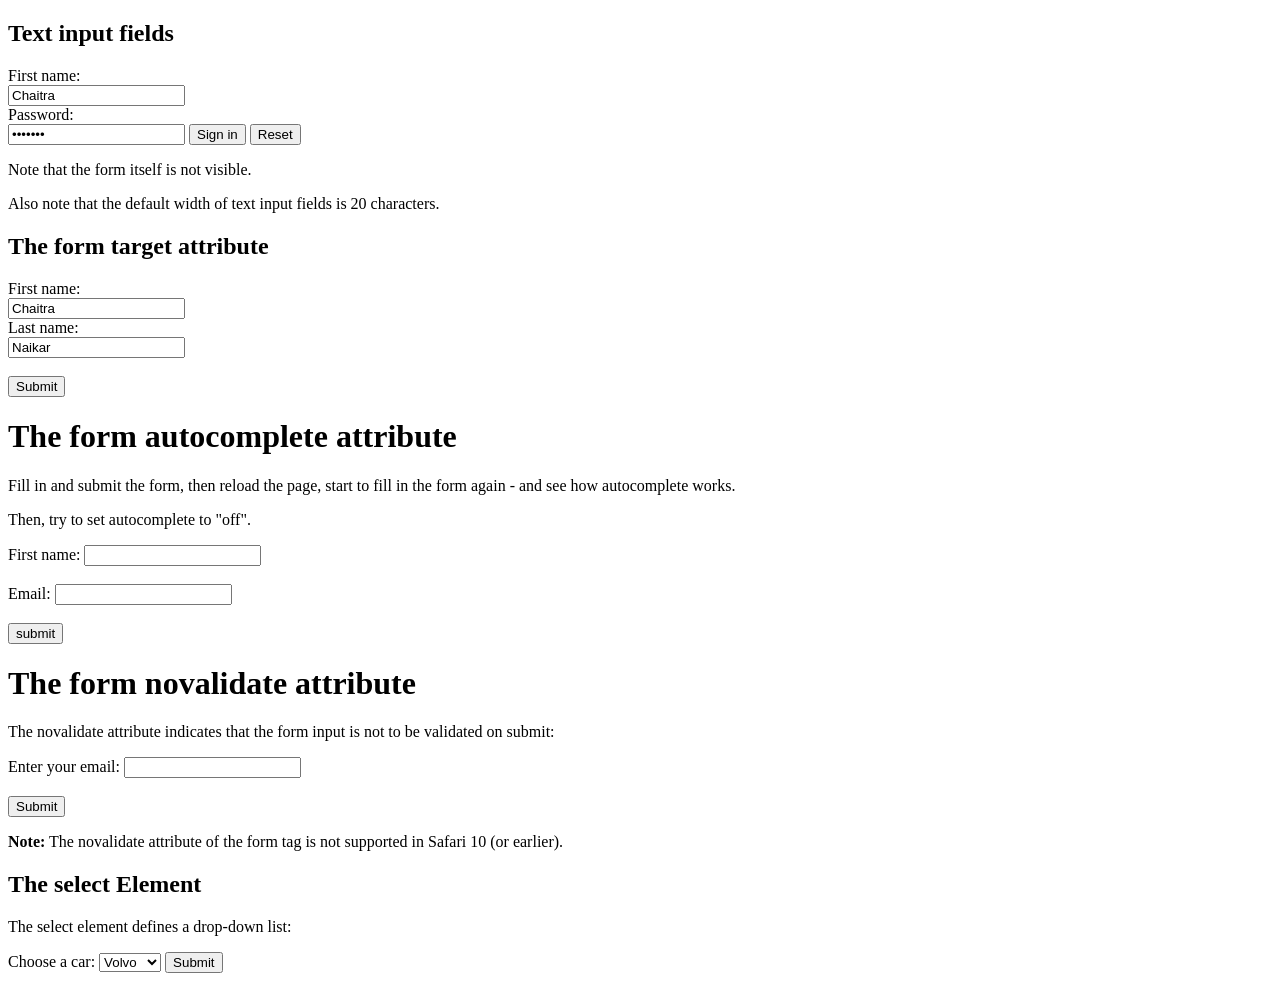
<file: index.html>
<!DOCTYPE html>
<html>
<body>

<h2>Text input fields</h2>

<form>
  <label for="username">First name:</label><br>
  <input type="text" id="uname" name="uname" value="Chaitra"><br>
  <label for="pword">Password:</label><br>
  <input type="password" id="pword" name="pword" value="7122003">
  <input type= "submit" value= "Sign in"/>
  <input type= "reset"/>
</form>

<p>Note that the form itself is not visible.</p>

<p>Also note that the default width of text input fields is 20 characters.</p>

</body>
</html>


  

<!DOCTYPE html>
<html>

<body>

  <h2>The form target attribute</h2>

  <form action="/action_page.php" target="_blank">
    <label for="fname">First name:</label><br>
    <input type="text" id="fname" name="fname" value="Chaitra"><br>
    <label for="lname">Last name:</label><br>
    <input type="text" id="lname" name="lname" value="Naikar"><br><br>
    <input type="submit" value="Submit">
  </form>

</body>

</html>


<!DOCTYPE html>
<html>
<body>

<h1>The form autocomplete attribute</h1>

<p>Fill in and submit the form, then reload the page, start to fill in the form again - and see how autocomplete works.</p>

<p>Then, try to set autocomplete to "off".</p>

<form action="/action_page.php" autocomplete="on">
  <label for="fname">First name:</label>
  <input type="text" id="fname" name="fname"><br><br>
  <label for="email">Email:</label>
  <input type="text" id="email" name="email"><br><br>
  <input type="submit" value="submit">
</form>

</body>
</html>


<!DOCTYPE html>
<html>
<body>

<h1>The form novalidate attribute</h1>

<p>The novalidate attribute indicates that the form input is not to be validated on submit:</p>

<form action="/action_page.php" validate>
  <label for="email">Enter your email:</label>
  <input type="email" id="email" name="email"><br><br>
  <input type="submit">
</form>

<p><strong>Note:</strong> The novalidate attribute of the form tag is not supported in Safari 10 (or earlier).</p>

</body>
</html>

<!DOCTYPE html>
<html>
<body>

<h2>The select Element</h2>

<p>The select element defines a drop-down list:</p>

<form action="/action_page.php">
  <label for="cars">Choose a car:</label>
  <select id="cars" name="cars">
    <option value="volvo">Volvo</option>
    <option value="saab">Saab</option>
    <option value="fiat">Fiat</option>
    <option value="audi">Audi</option>
      <option value="audi">Benz</option>
      <option value="audi">Honda</option>
  </select>
  <input type="submit">
</form>

</body>
</html>
</file>
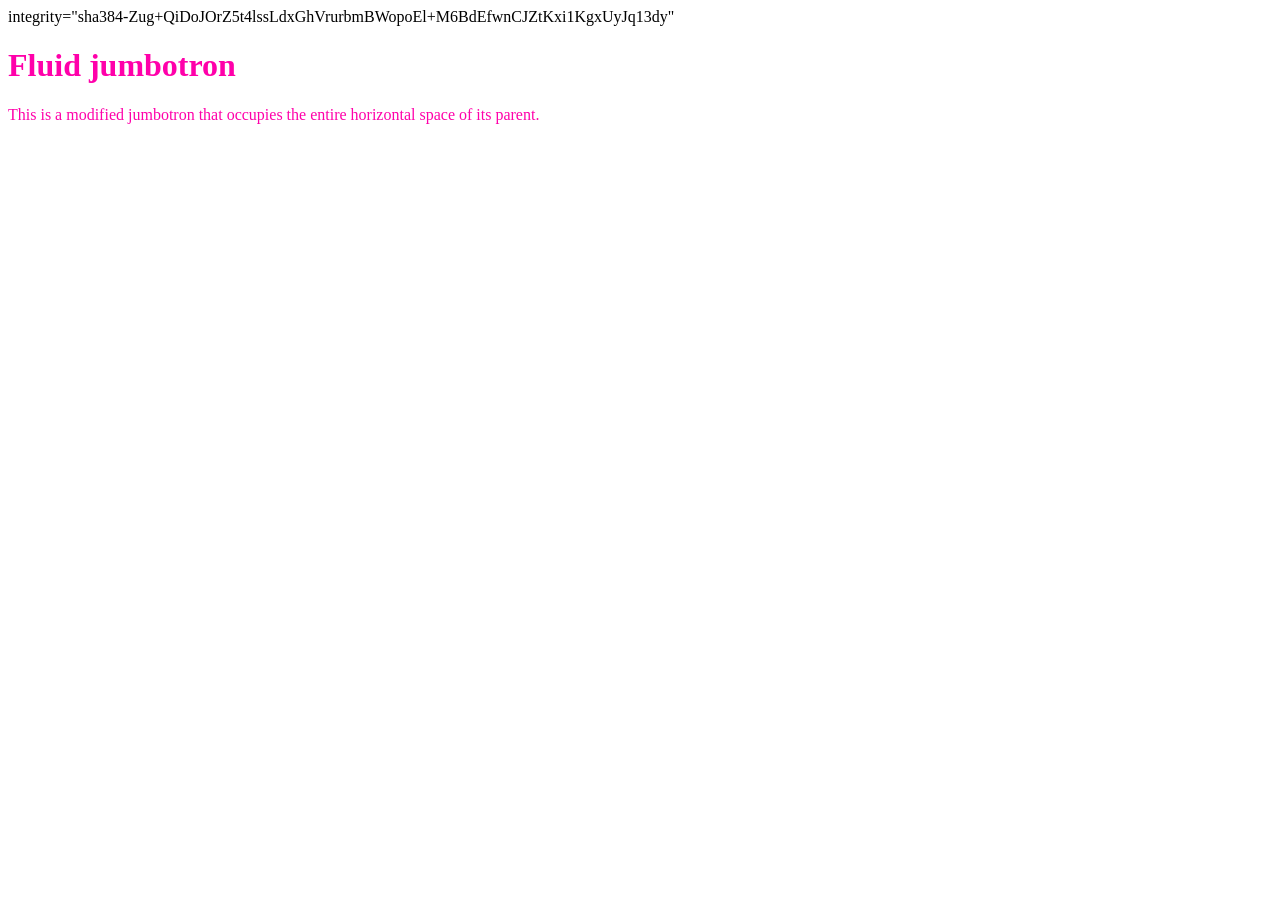
<file: BootStrap.html>
<!DOCTYPE html>
<html>
    <head>
        <link rel="stylesheet" herf="https://maxcdn.bootstrapcdn.com/bootstrap/4.0.0-beta.3/css/bootstrap.min.css">
        integrity="sha384-Zug+QiDoJOrZ5t4lssLdxGhVrurbmBWopoEl+M6BdEfwnCJZtKxi1KgxUyJq13dy" 
    </head>

    <body>
        <div class="jumbotron" jumbotron-fluid style="color:rgb(255, 0, 170)">
            <div class="container">
                <h1 class="display-4">Fluid jumbotron</h1>
                <p class="lead">
                    This is a modified jumbotron that occupies the entire horizontal space of its parent.
                </p>
            </div>
        </div>
    </body>
</html>
</file>
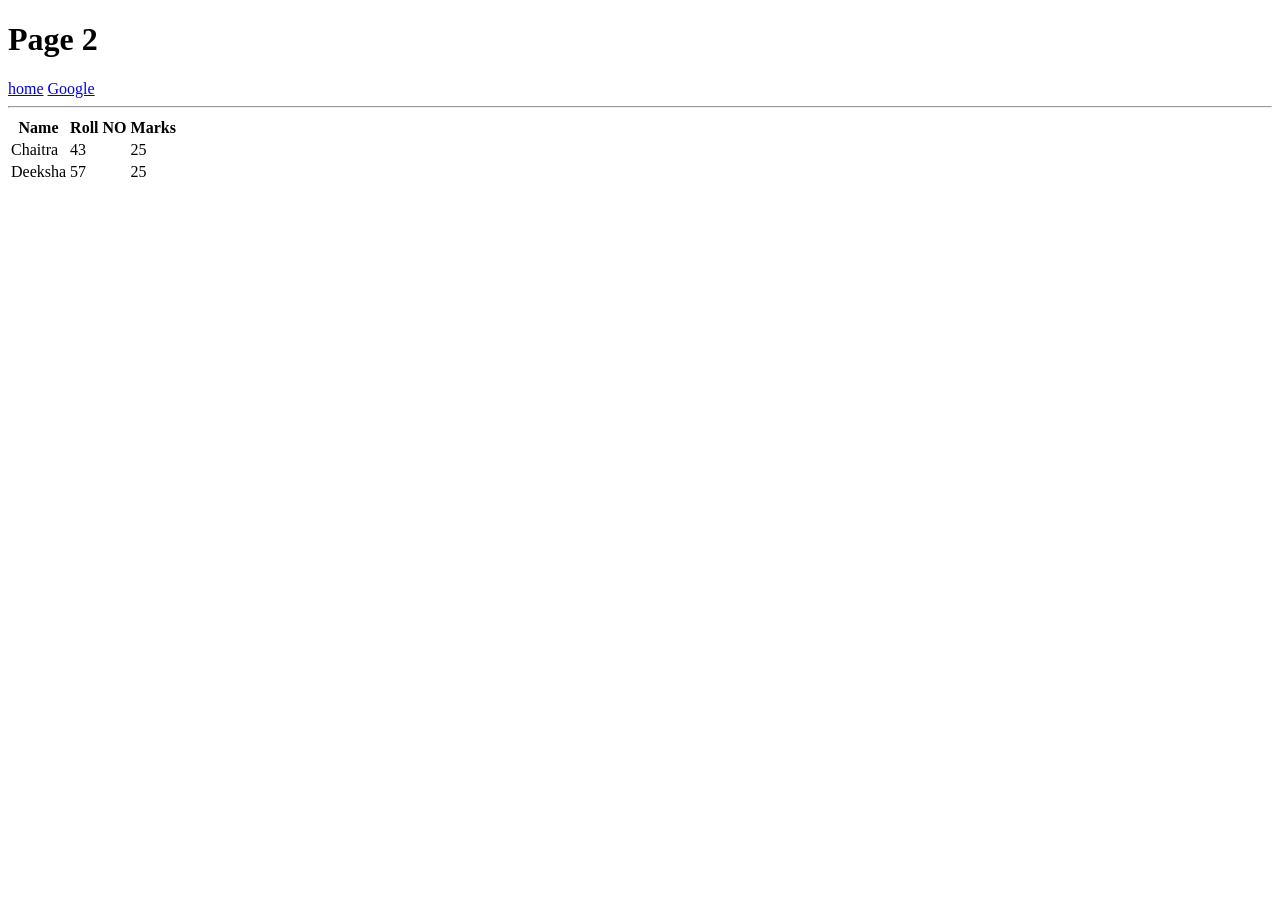
<file: first.html>
<!DOCTYPE html>
<html lang="en">
<head>
    <title>Hellow world web page</title>
    <title> Page 2</title>
</head>

<body>
    <h1>Page 2</h1>
    <a href="C:\Users\chait\Desktop">home</a>
    <a href="https://www.google.com" >Google</a>

    <hr>
    <table>
        <thead>

        </thead>
        <tr>
            <th>Name</th>
            <th>Roll NO</th>
            <th>Marks</th>
        </tr>
    </thead>
    <tbody>
        <tr>
            <td>Chaitra</td>
            <td>43</td>
            <td>25</td>
        </tr>
        <tr>
            <td>Deeksha</td>
            <td>57</td>
            <td>25</td>
        </tr>
    </tbody>
    <tfoot>
        <thResult:pass</th>
    </tfoot>
    </table>
</body>
</html>
</file>
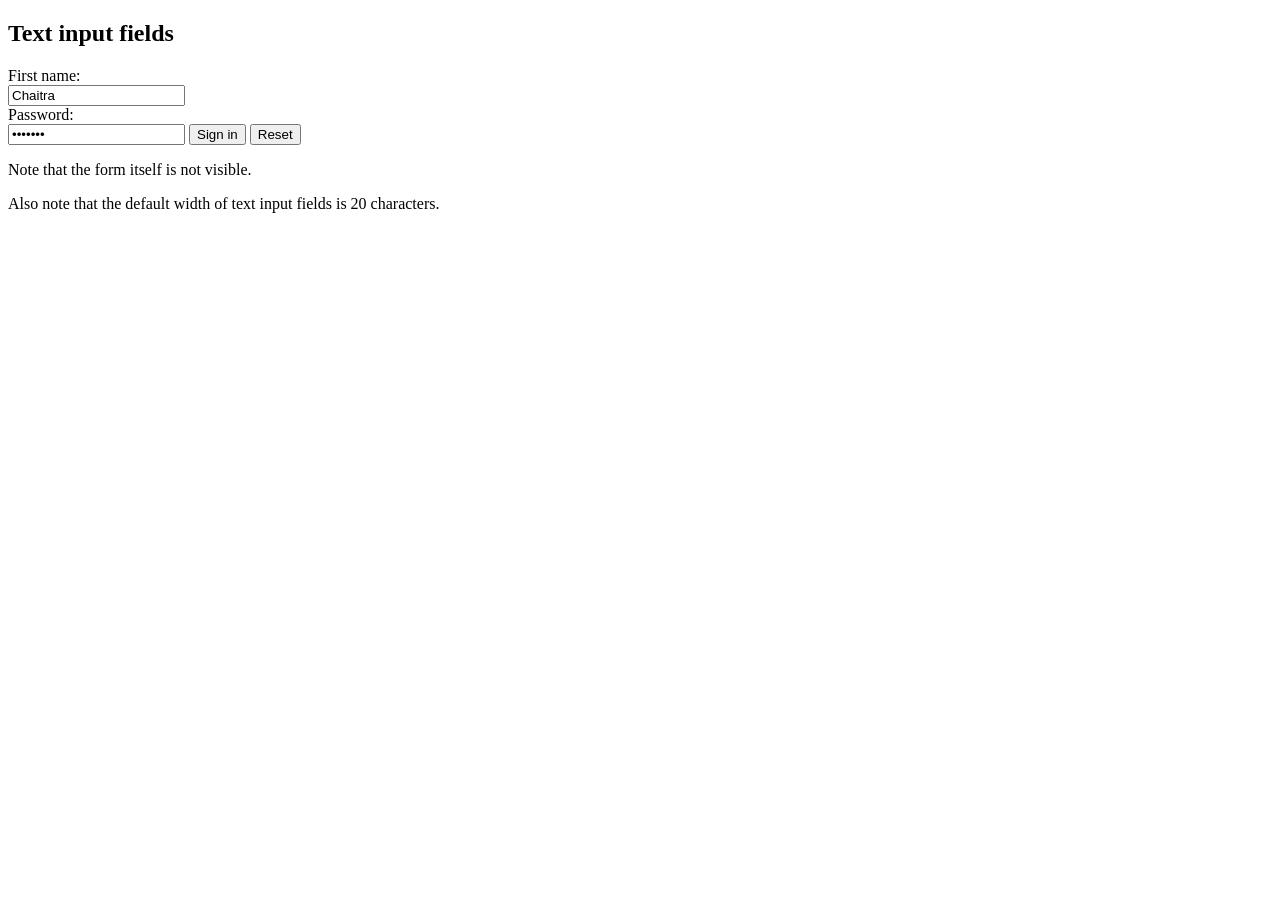
<file: five.html>
<!DOCTYPE html>
<html>
<body>

<h2>Text input fields</h2>

<form>
  <label for="username">First name:</label><br>
  <input type="text" id="uname" name="uname" value="Chaitra"><br>
  <label for="pword">Password:</label><br>
  <input type="password" id="pword" name="pword" value="7122003">
  <input type= "submit" value= "Sign in"/>
  <input type= "reset"/>
</form>

<p>Note that the form itself is not visible.</p>

<p>Also note that the default width of text input fields is 20 characters.</p>

</body>
</file>
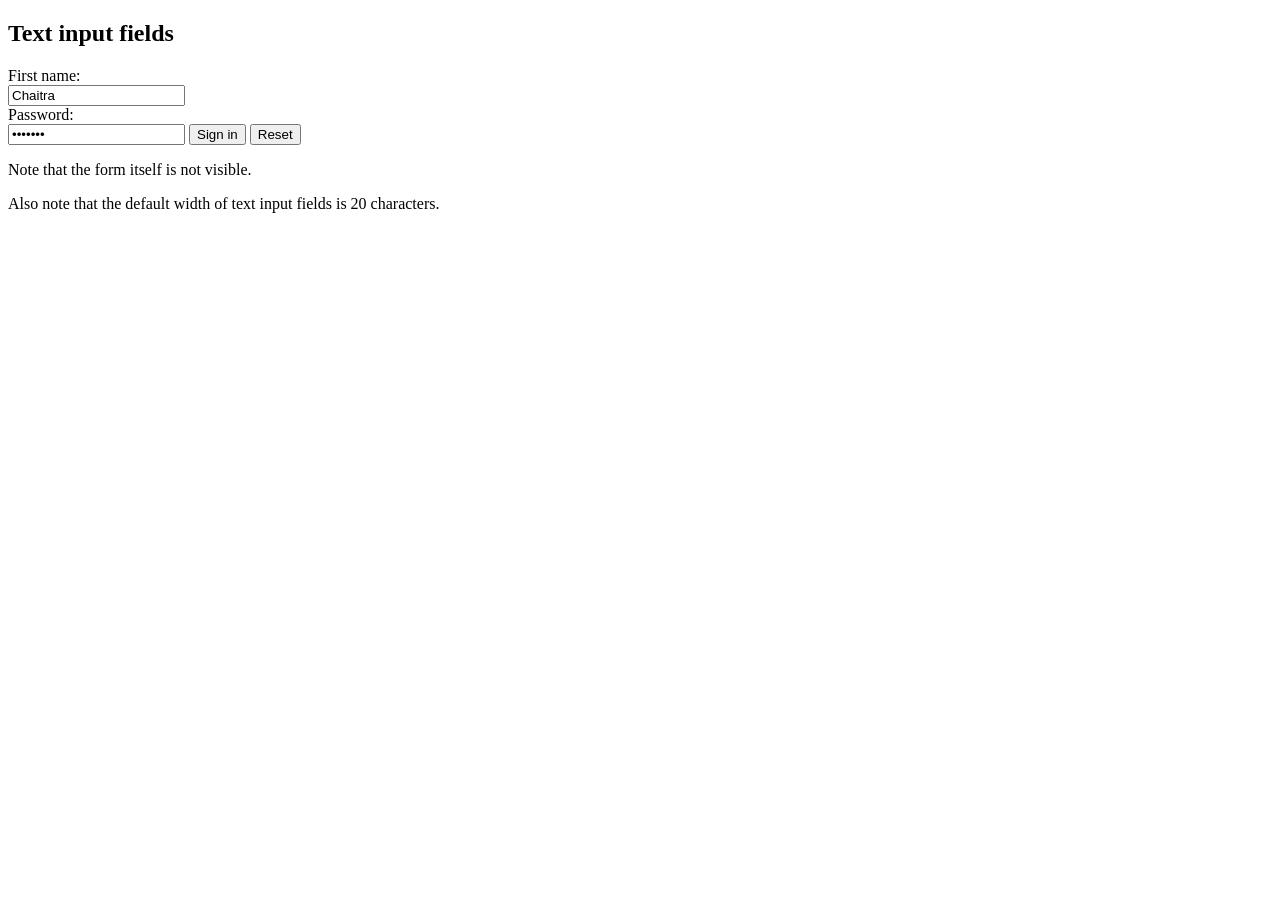
<file: four.html>
<!DOCTYPE html>
<html>
<body>

<h2>Text input fields</h2>

<form>
  <label for="username">First name:</label><br>
  <input type="text" id="uname" name="uname" value="Chaitra"><br>
  <label for="pword">Password:</label><br>
  <input type="password" id="pword" name="pword" value="7122003">
  <input type= "submit" value= "Sign in"/>
  <input type= "reset"/>
</form>

<p>Note that the form itself is not visible.</p>

<p>Also note that the default width of text input fields is 20 characters.</p>

</body>
</html>
</file>
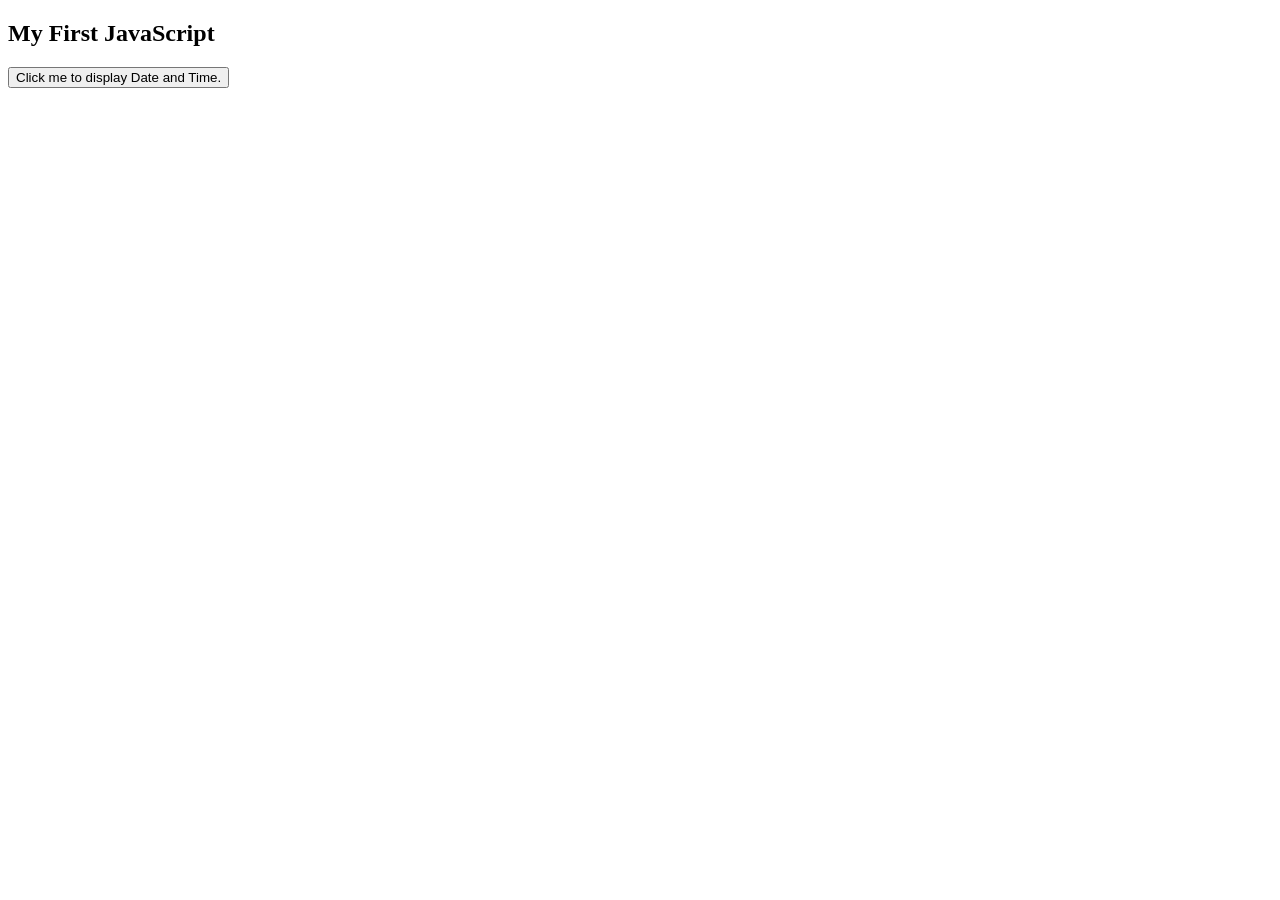
<file: jss.html>
<!DOCTYPE html>
<html>
<body>

<h2>My First JavaScript</h2>

<button type="button"
onclick="document.getElementById('demo').innerHTML = Date()">
Click me to display Date and Time.</button>

<p id="demo"></p>

</body>
</html>
</file>
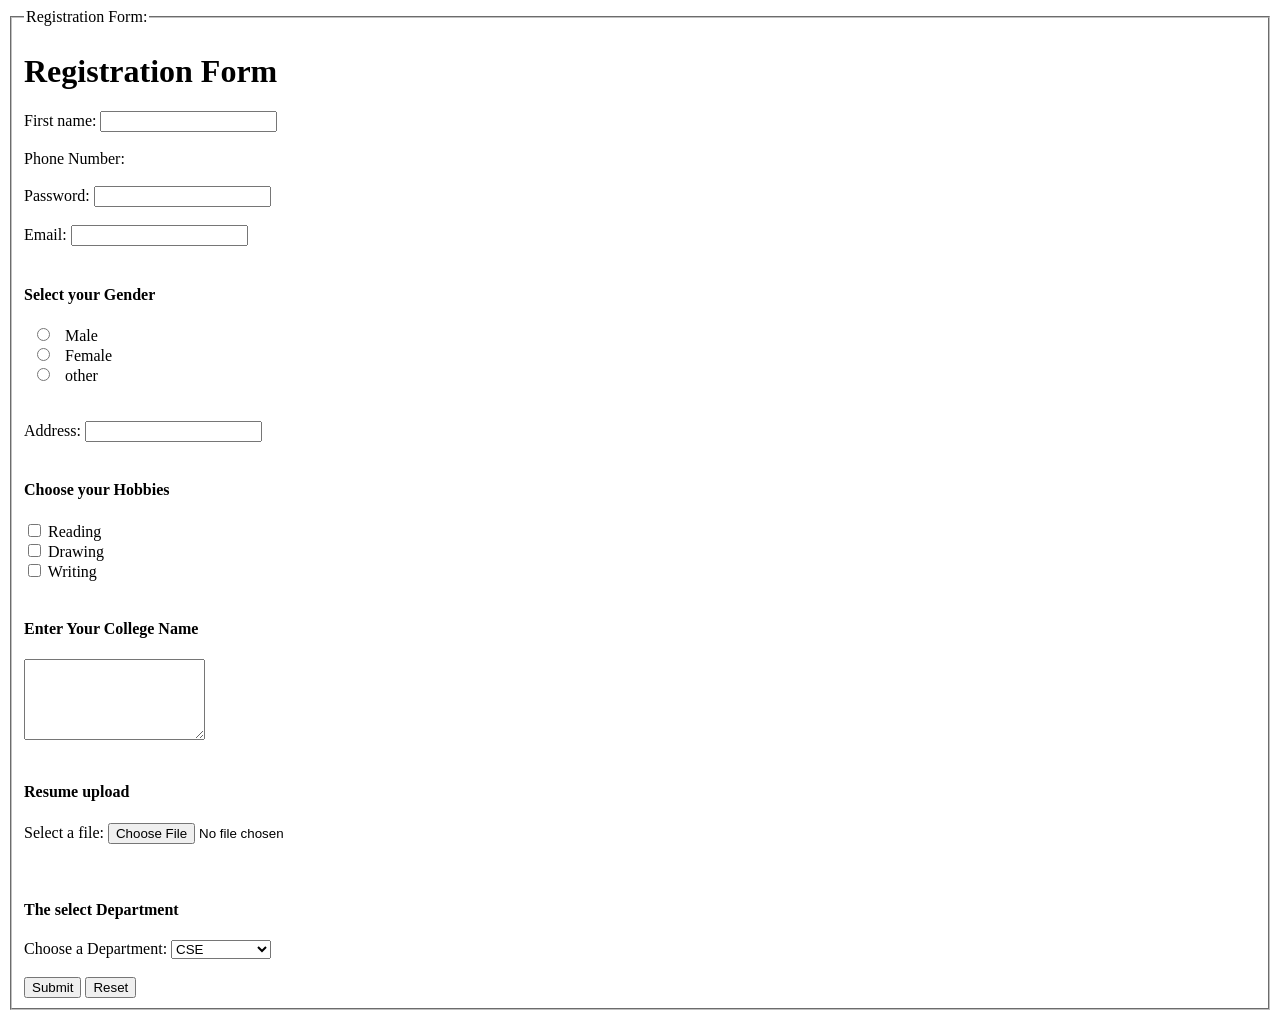
<file: seven.html>
<!DOCTYPE html>
<html>
<body>
  <form>
<fieldset>
    <legend>Registration Form:</legend>
  
<h1>Registration Form</h1>

  <label for="fname">First name:</label>
  <input type="text" id="fname" name="fname"><br><br>
   <label for="pnum">Phone Number:</label>
  <input type="hidden" id="pnum" name="pnum"><br><br>
  <label for="pwd">Password:</label>
  <input type="text" id="pwd" name="pwd"><br><br>
  <label for="email">Email:</label>
  <input type="text" id="email" name="email"><br><br>
  

    <h4>Select your Gender</h4>

  <input type="radio" id="gender" name="Gender" value="Male">
  <label for="gender">Male</label><br>
  <input type="radio" id="gender" name="Gender" value="Female">
  <label for="gender">Female</label><br>
  <input type="radio" id="gender" name="Gender" value="other">
  <label for="gender">other</label><br>
<br>
    <br>

    
<label for="ddress">Address:</label>
  <input type="text" id="address" name="Adress"><br><br>
    
  


    <h4>Choose your Hobbies</h4>
    
  <input type="checkbox" id="Hobby1" name="Hobby1" value="Reading">
  <label for="Hobby1"> Reading</label><br>
  <input type="checkbox" id="Hobby2" name="Hobby2" value="Drawing">
  <label for="Hobbye2">Drawing</label><br>
  <input type="checkbox" id="Hobby3" name="Hobby3" value="Writing">
  <label for="Hobby3"> Writing</label><br><br>

    <h4>Enter Your College Name</h4>
  <textarea name="message" rows="5" cols="20"> </textarea>
  <br><br>


<h4>Resume upload</h4>

<form action="/action_page.php">
  <label for="Resume">Select a file:</label>
  <input type="file" id="Resume" name="Resume"><br><br>
  <br>


  <h4>The select Department</h4>



  <label for="Department">Choose a Department:</label>
  <select id="Department" name="Department">
    <option value="CSE">CSE</option>
    <option value="ISE">ISE</option>
    <option value="E&C">E&C</option>
    <option value="EEE">EEE</option>
     <option value="MECH">MECH</option>
     <option value="CIV">CIV</option>
     <option value="ARCH TECH">ARCH TECH</option>
     <option value="AERO">AERO</option>
  </select>
  <br>
  <br>

   <input type="submit" value="Submit">
  <input type="reset">
  
</table>
     </fieldset>
</form> 


</body>
</html>
</file>
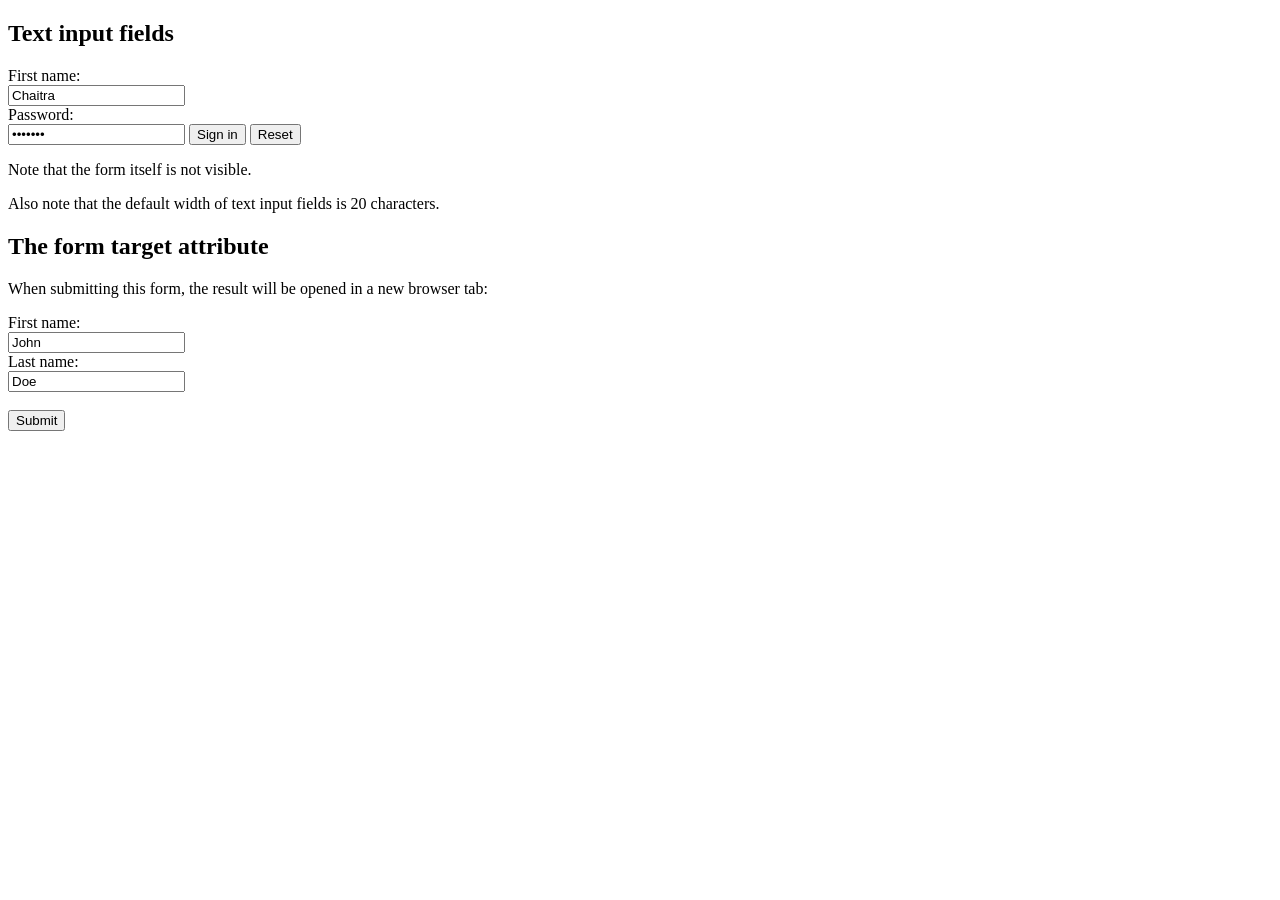
<file: six.html>
<!DOCTYPE html>
<html>
<body>
    <h2>Text input fields</h2>

    <form>
      <label for="username">First name:</label><br>
      <input type="text" id="uname" name="uname" value="Chaitra"><br>
      <label for="pword">Password:</label><br>
      <input type="password" id="pword" name="pword" value="7122003">
      <input type= "submit" value= "Sign in"/>
      <input type= "reset"/>
    </form>
    
    <p>Note that the form itself is not visible.</p>
    
    <p>Also note that the default width of text input fields is 20 characters.</p>
    
<h2>The form target attribute</h2>

<p>When submitting this form, the result will be opened in a new browser tab:</p>

<form action="/action_page.php" target="_blank">
  <label for="fname">First name:</label><br>
  <input type="text" id="fname" name="fname" value="John"><br>
  <label for="lname">Last name:</label><br>
  <input type="text" id="lname" name="lname" value="Doe"><br><br>
  <input type="submit" value="Submit">
</form> 

</body>
</html>
</file>
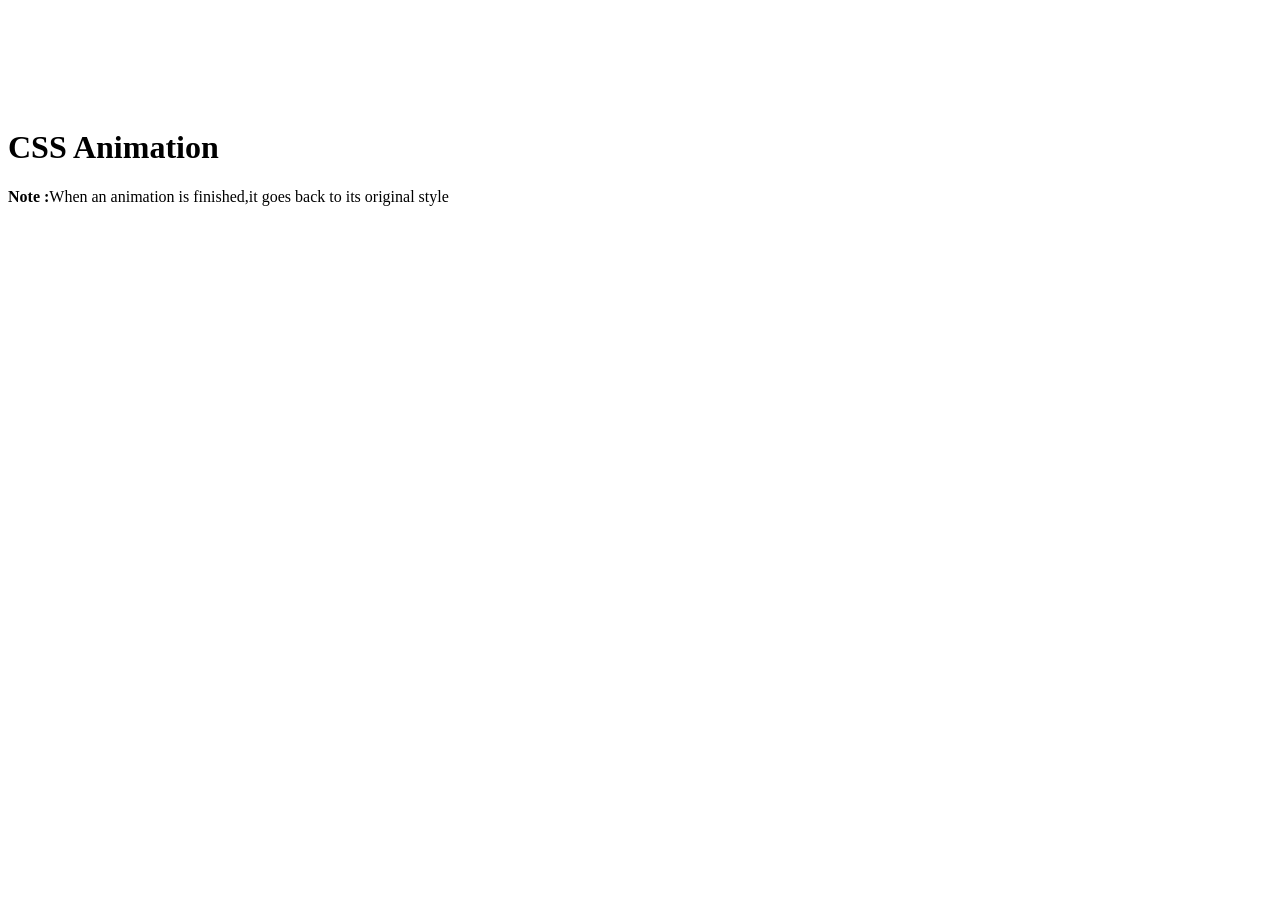
<file: term work 3 b.html>
<!DOCTYPE html>
<html>

<head>
    <style>
      div{
        width : 100px;
        height: 100px;
        backgroud-color: red;
        position:relative;
        animation-name:example;
        animation-duration:4s;
        
      }

      @keyframes example{
        0%{background-color:red; left:0px; top:0px;}
        25%{background-color:yellow; left:0px; top:0px;}
        50%{background-color:blue; left:200px; top:200px;}
        75%{background-color:green; left:0px; top:200px;}
        100%{background-color:red; left:0px; top:0px;}
        
      }
      
      }
    </style>
  </head>
  <body>
    <div></div>
    <h1> CSS Animation </h1>
    <p><b>Note :</b>When an animation is finished,it goes back to its original style</p>
    
  </body>
  </html>
</file>
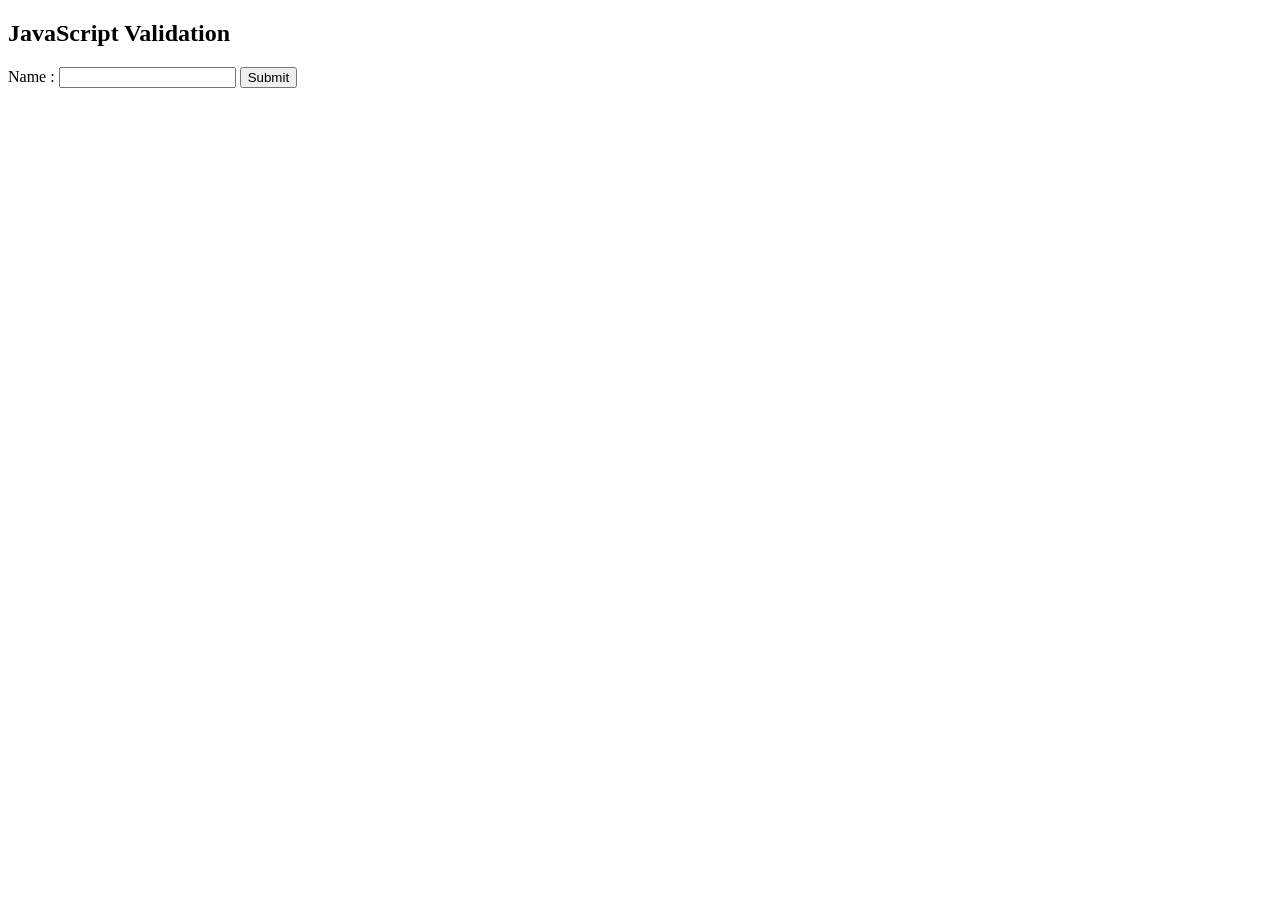
<file: term work 7.html>
<!DOCTYPE html>
<html>
    <head>
        <script>
            function validateForm(){
                let x = document.forms["myForm"]["fname"].value;
                if(x == "")
                    alert("Name must be filled out");
                    return false;
                } 
        </script>
    </head>
    <body>
        <h2>JavaScript Validation</h2>

        <form name="myForm" action="/action_page.php" onsubmit="return validateForm()" method="post">
            Name : <input type="text" name="fname">
            <input type="submit" value="Submit">
        </form>
    </body>
</html>
</file>
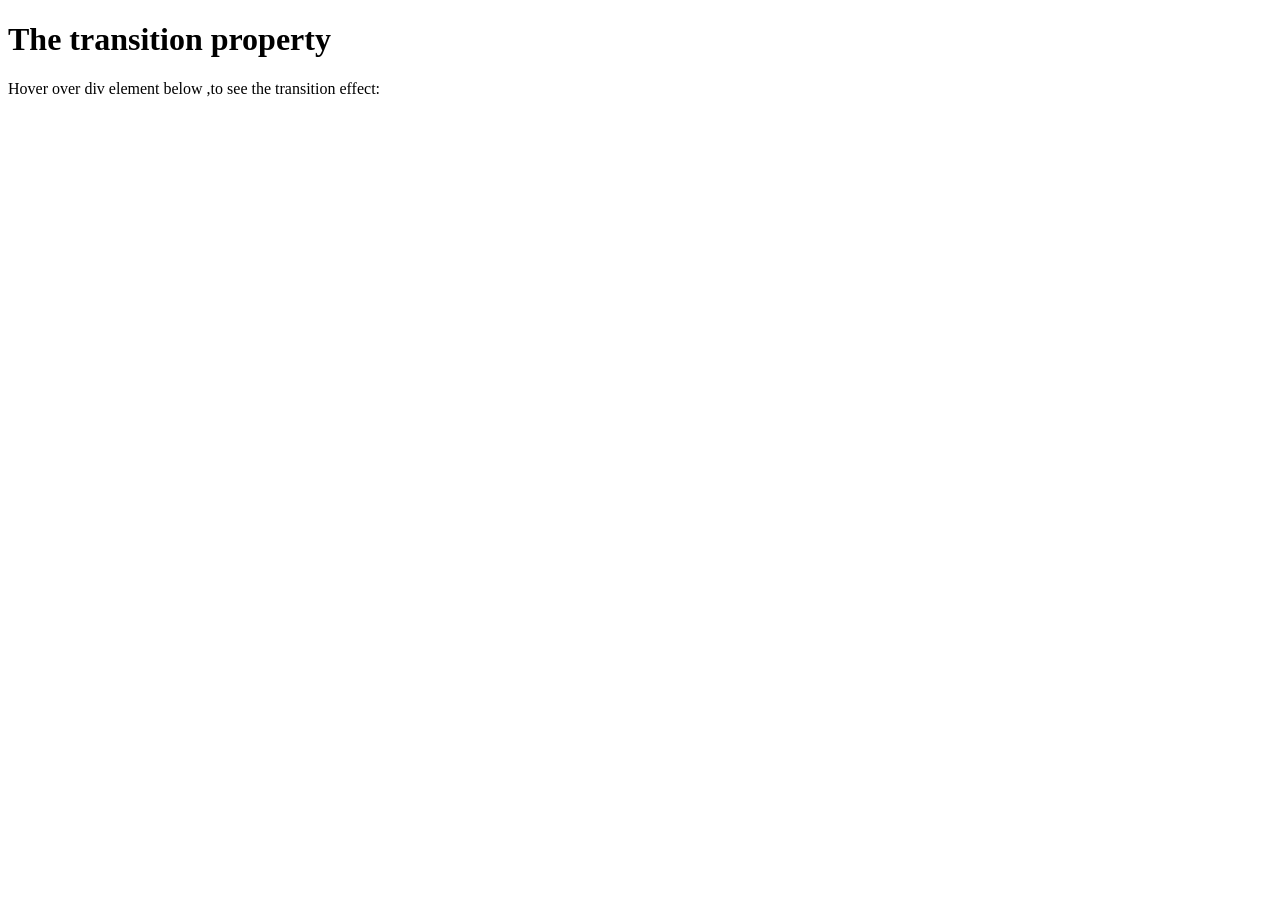
<file: term work3a.html>
<!DOCTYPE html>
<html>

<head>
    <style>
      div{
        width : 100px;
        height: 100px;
        backgroud: red;
        transition:width 2s;
      }

      div:hover{
        width:300px;
      
      }
    </style>
  </head>
  <body>
    <h1>
      The transition property
    </h1>
    <p>Hover over div element below ,to see the transition effect:</p>
    <div></div>
  </body>
  </html>
</file>
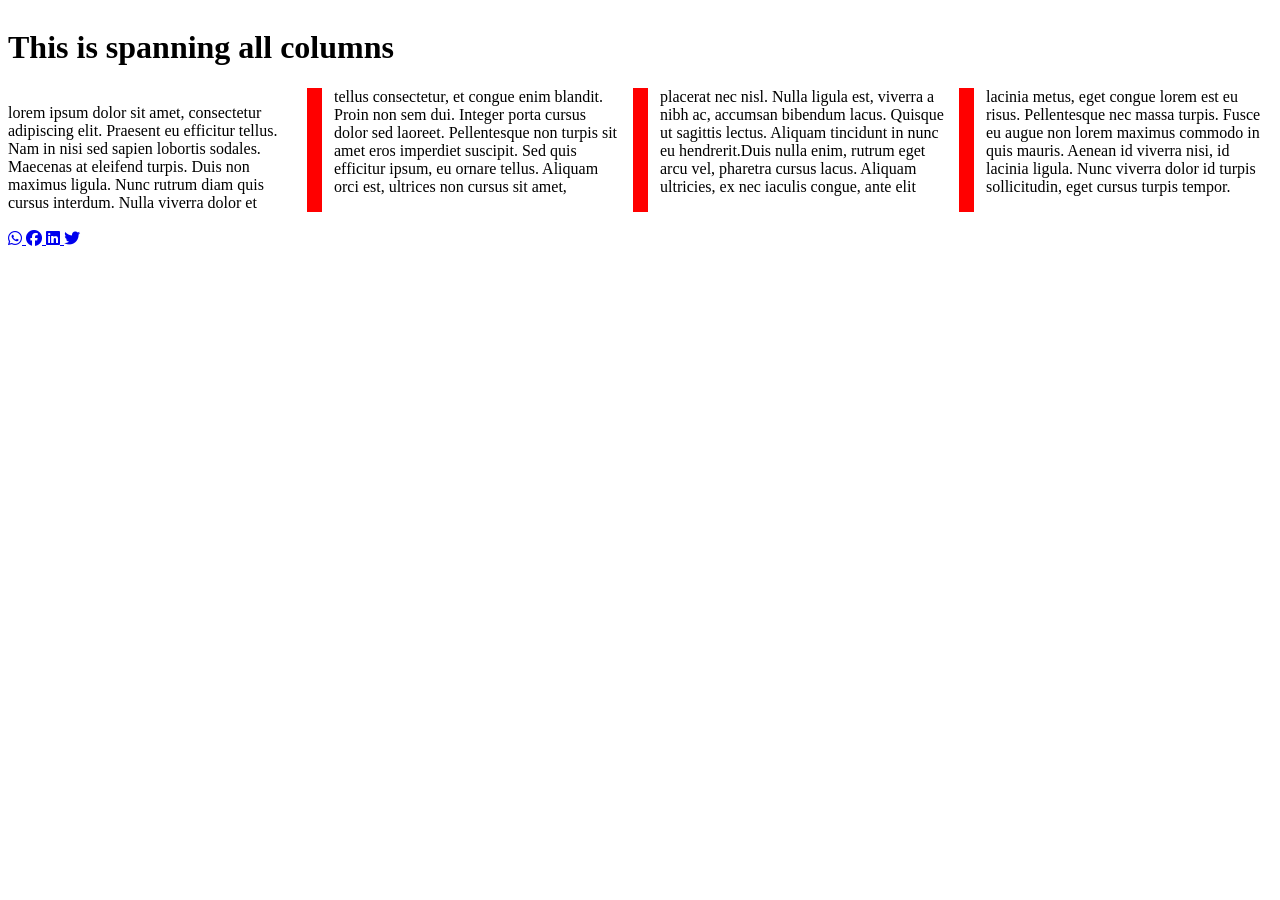
<file: web exp 2.html>
<!DOCTYPE html>
<head>
    <title>Multi column article </title>
    <link rel="stylesheet" href="https://cdnjs.cloudflare.com/ajax/libs/font-awesome/6.2.1/css/all.min.css" integrity="sha512-MV7K8+y+gLIBoVD59lQIYicR65iaqukzvf/nwasF0nqhPay5w/9lJmVM2hMDcnK1OnMGCdVK+iQrJ7lzPJQd1w==" crossorigin="anonymous" referrerpolicy="no-referrer" />
    <style>
        .article{
            column-width:100px;
            column-count: 4;
            column-gap:40px;
            column-rule-color:red;
            column-rule-style: solid;
            column-rule-width : 15px; 
        }
        h1{
            column-span: all;
        }
        #share_button img{
            width:10px;
            height: 10px;
            float: inherit;
        }
    </style>
</head>
<body>
    <div class="article">
        <h1>This is spanning all columns</h1>
        <p>
            lorem ipsum dolor sit amet, consectetur adipiscing elit.
Praesent eu efficitur tellus. Nam in nisi sed sapien lobortis sodales. Maecenas at eleifend turpis.
Duis non maximus ligula. Nunc rutrum diam quis cursus interdum. Nulla viverra dolor et tellus
consectetur, et congue enim blandit. Proin non sem dui. Integer porta cursus dolor sed laoreet.
Pellentesque non turpis sit amet eros imperdiet suscipit. Sed quis efficitur ipsum, eu ornare
tellus. Aliquam orci est, ultrices non cursus sit amet, placerat nec nisl. Nulla ligula est, viverra a
nibh ac, accumsan bibendum lacus. Quisque ut sagittis lectus. Aliquam tincidunt in nunc eu
hendrerit.Duis nulla enim, rutrum eget arcu vel, pharetra cursus lacus. Aliquam ultricies, ex nec
iaculis congue, ante elit lacinia metus, eget congue lorem est eu risus. Pellentesque nec massa
turpis. Fusce eu augue non lorem maximus commodo in quis mauris. Aenean id viverra nisi, id
lacinia ligula. Nunc viverra dolor id turpis sollicitudin, eget cursus turpis tempor. 
        </p>
    </div>
    <br>
    
    <div id="share_button">

        <a href="https://www.whatsapp.com">
            <i class="fa-brands fa-whatsapp"></i> 
        </a>

        <a href="https://www.facebook.com">
            <i class="fa-brands fa-facebook"></i>
        </a>

        <a href="https://www.linkedin.com">
            <i class="fa-brands fa-linkedin"></i>
        </a>

        <a href="https://www.twitter.com">
            <i class="fa-brands fa-twitter"></i>
        </a>
       
    </div>
</body>
</html>
</file>
